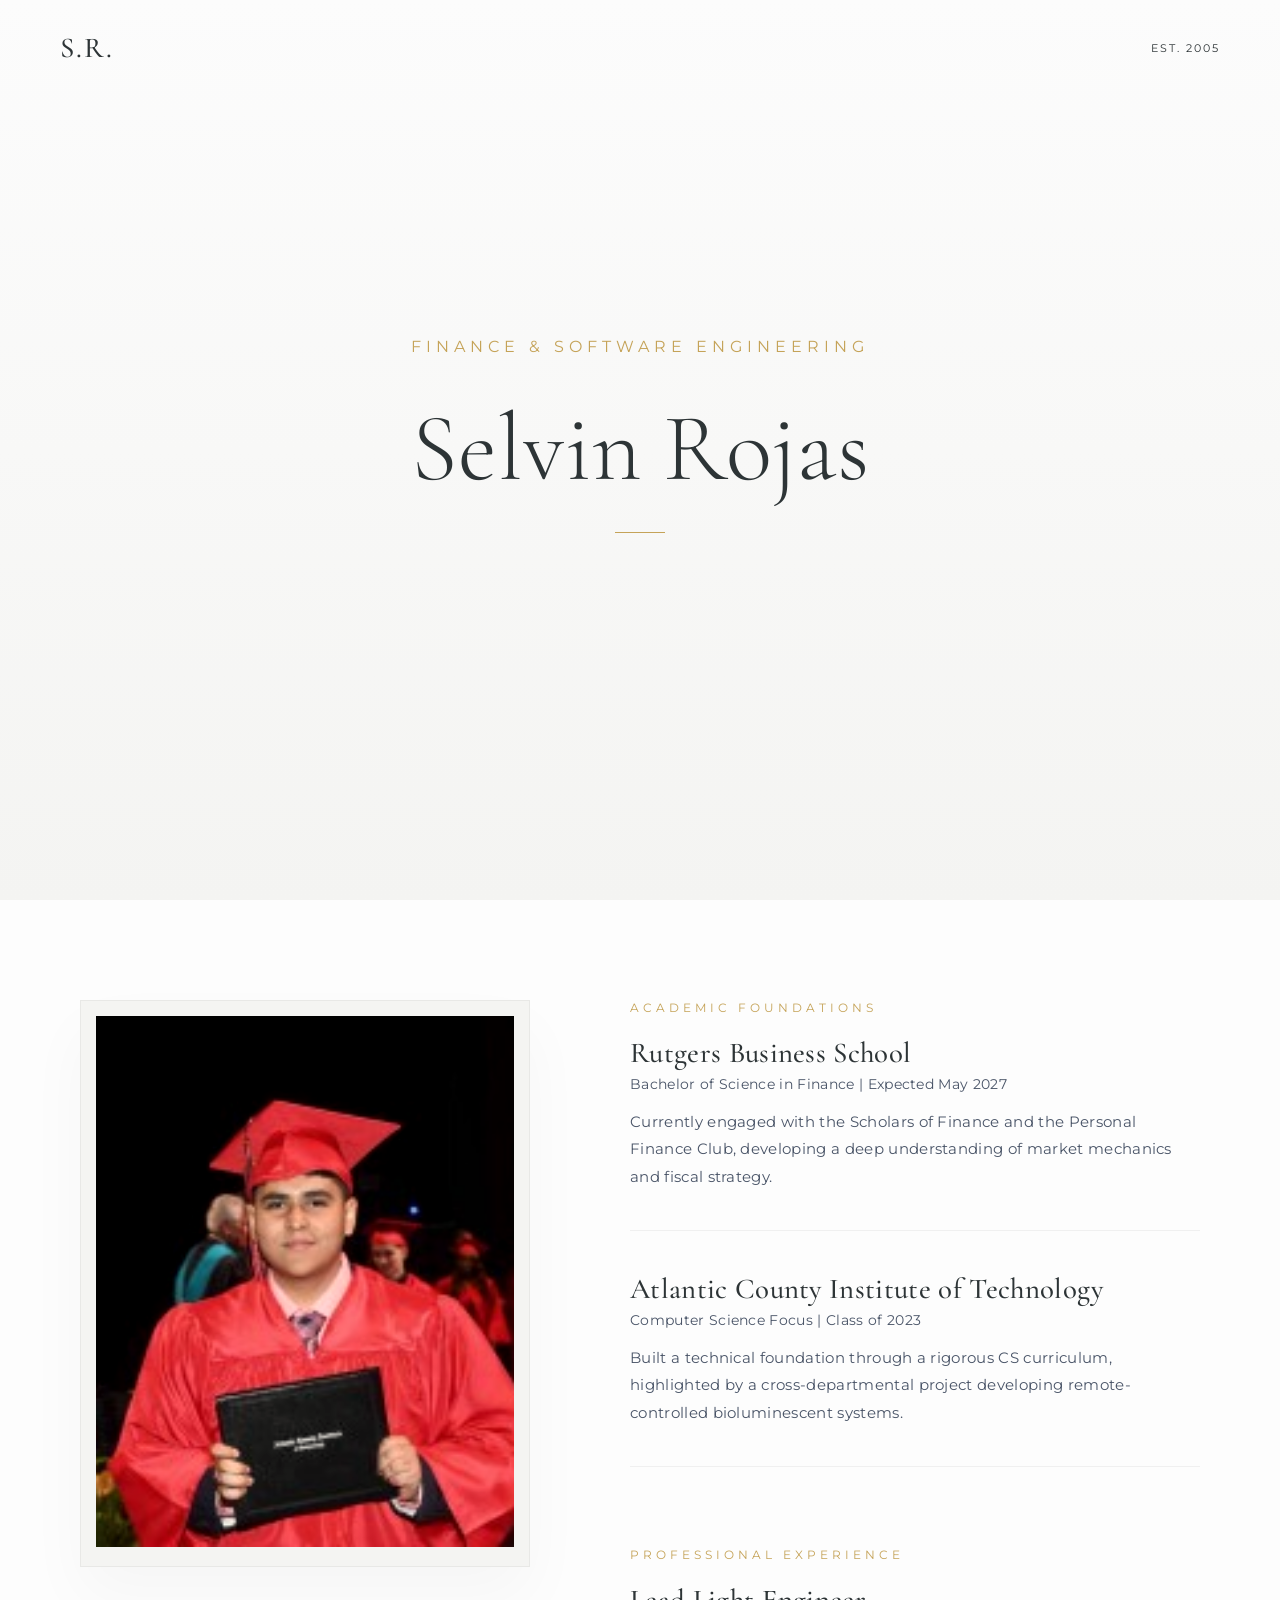
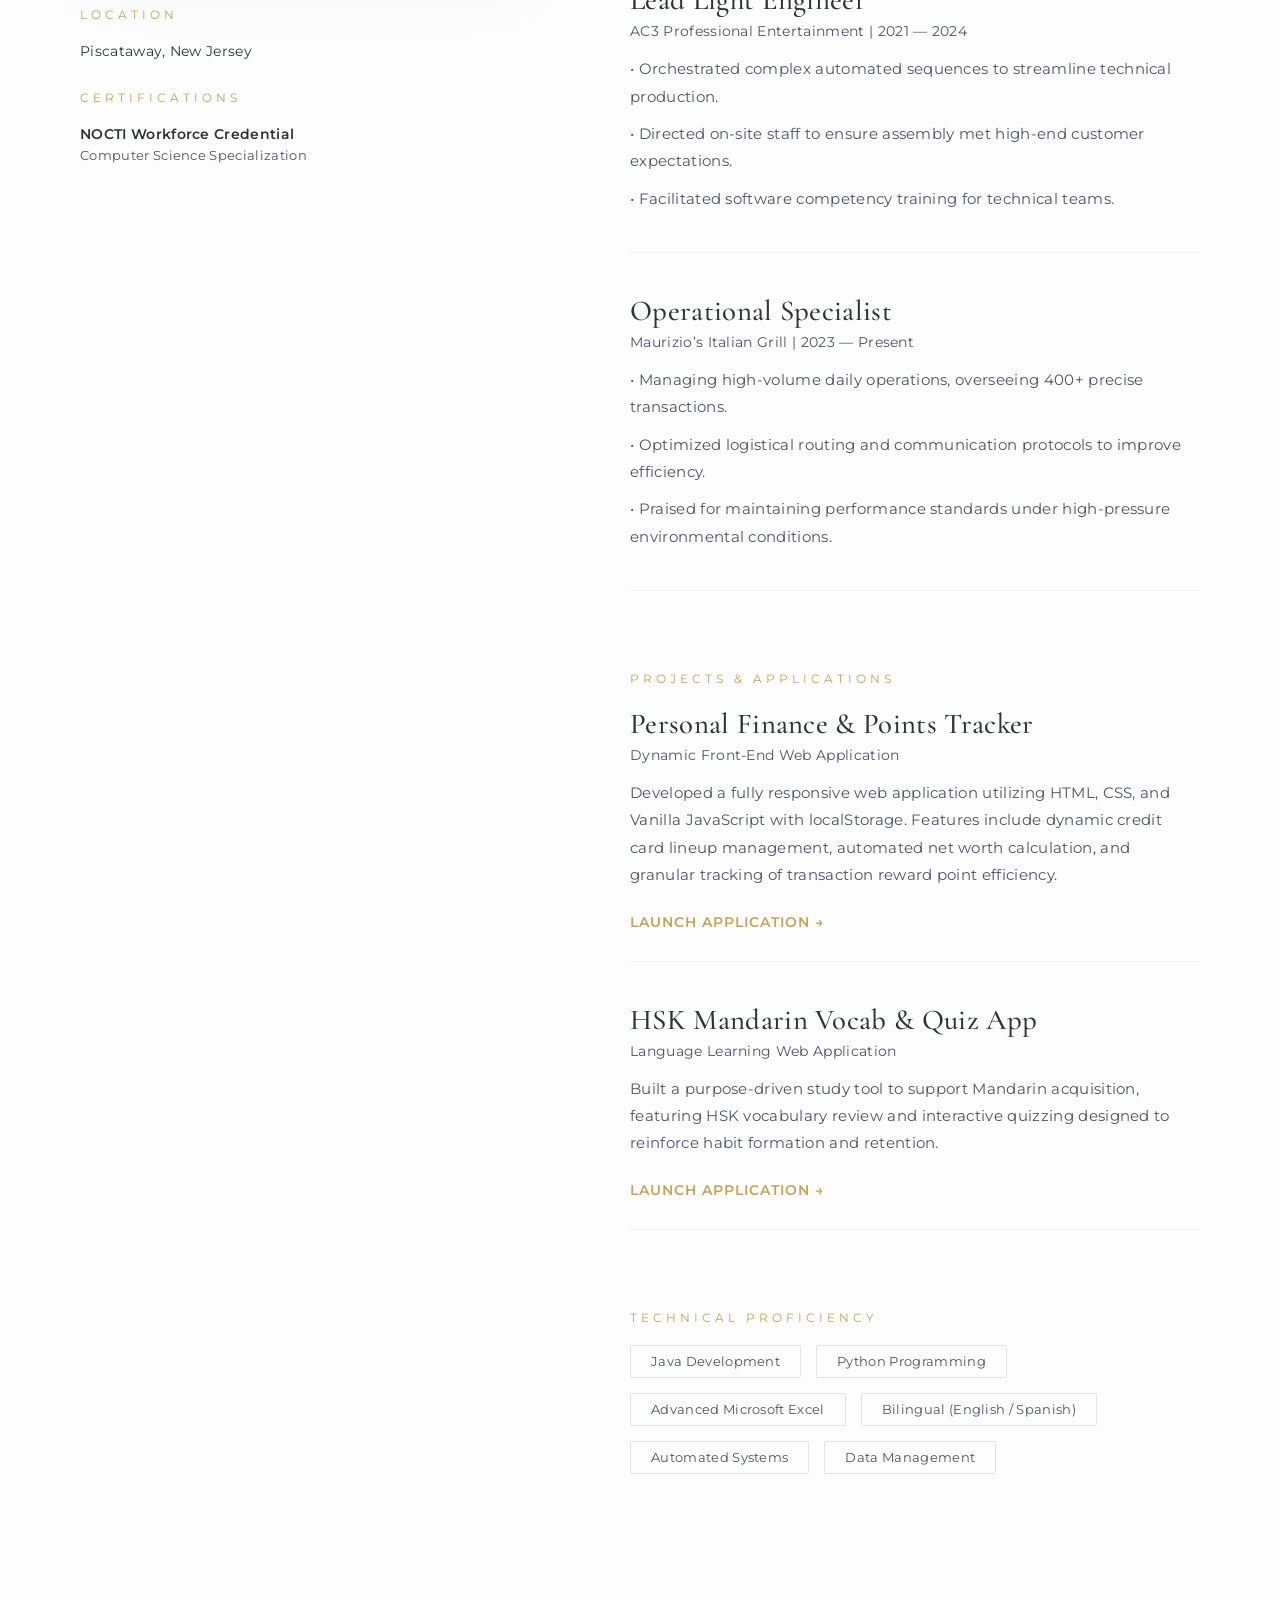
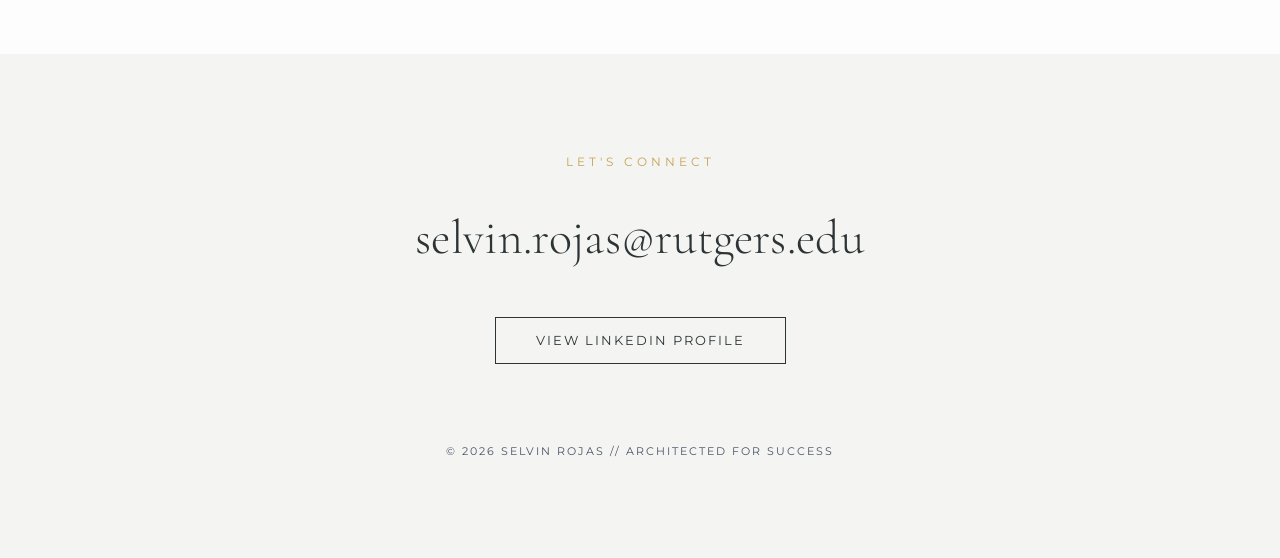
<file: index.html>
<!DOCTYPE html>
<html lang="en">
<head>
    <meta charset="UTF-8">
    <meta name="viewport" content="width=device-width, initial-scale=1.0">
    <title>Selvin Rojas | Professional Portfolio</title>
    <link rel="preconnect" href="https://fonts.googleapis.com">
    <link rel="preconnect" href="https://fonts.gstatic.com" crossorigin>
    <link href="https://fonts.googleapis.com/css2?family=Cormorant+Garamond:wght@300;500;600&family=Montserrat:wght@200;400;600&display=swap" rel="stylesheet">
    <style>
        :root {
            --marble-white: #fdfdfd;
            --soft-slate: #4a5568;
            --champagne: #c5a358;
            --stone-grey: #f4f4f2;
            --text-main: #2d3436;
            --transition: all 0.7s cubic-bezier(0.19, 1, 0.22, 1);
        }

        * { margin: 0; padding: 0; box-sizing: border-box; }

        body {
            background-color: var(--marble-white);
            color: var(--text-main);
            font-family: 'Montserrat', sans-serif;
            overflow-x: hidden;
            letter-spacing: 0.02em;
        }

        /* --- Elegant Animations --- */
        @keyframes fadeInScale {
            from { opacity: 0; transform: scale(1.02); }
            to { opacity: 1; transform: scale(1); }
        }

        .reveal {
            animation: fadeInScale 1.4s var(--transition) forwards;
            opacity: 0;
        }

        /* --- Navigation --- */
        nav {
            padding: 30px 60px;
            display: flex;
            justify-content: space-between;
            align-items: center;
            position: absolute;
            width: 100%;
            z-index: 10;
        }

        .logo {
            font-family: 'Cormorant Garamond', serif;
            font-size: 1.8rem;
            font-weight: 500;
            letter-spacing: 2px;
            color: var(--text-main);
        }

        /* --- Hero Section --- */
        .hero {
            height: 100vh;
            display: flex;
            align-items: center;
            justify-content: center;
            background: linear-gradient(to bottom, #fcfcfc, #f4f4f2);
            padding: 0 10%;
        }

        .hero-content {
            text-align: center;
            max-width: 900px;
        }

        .hero h1 {
            font-family: 'Cormorant Garamond', serif;
            font-size: clamp(3rem, 10vw, 6rem);
            font-weight: 300;
            line-height: 1.1;
            margin-bottom: 20px;
        }

        .hero p {
            font-size: 1rem;
            text-transform: uppercase;
            letter-spacing: 5px;
            color: var(--champagne);
            margin-bottom: 40px;
        }

        /* --- Main Content Layout --- */
        .container {
            max-width: 1200px;
            margin: 0 auto;
            padding: 100px 40px;
        }

        .grid-layout {
            display: grid;
            grid-template-columns: 450px 1fr;
            gap: 100px;
        }

        /* --- Sidebar / Profile --- */
        .profile-side {
            position: sticky;
            top: 50px;
            height: fit-content;
        }

        .image-frame {
            width: 100%;
            aspect-ratio: 4/5;
            background: var(--stone-grey);
            border: 1px solid rgba(0,0,0,0.05);
            padding: 15px;
            margin-bottom: 40px;
            box-shadow: 0 30px 60px rgba(0,0,0,0.03);
        }

        .image-frame img {
            width: 100%;
            height: 100%;
            object-fit: cover;
            filter: sepia(10%) contrast(1.05);
        }

        /* --- Resume Cards --- */
        .section-label {
            font-size: 0.75rem;
            letter-spacing: 4px;
            text-transform: uppercase;
            color: var(--champagne);
            margin-bottom: 20px;
            display: block;
        }

        .content-block {
            margin-bottom: 80px;
        }

        .entry {
            margin-bottom: 40px;
            padding-bottom: 30px;
            border-bottom: 1px solid rgba(0,0,0,0.05);
        }

        .entry h3 {
            font-family: 'Cormorant Garamond', serif;
            font-size: 1.8rem;
            font-weight: 500;
            margin-bottom: 5px;
        }

        .entry .sub {
            font-size: 0.9rem;
            color: var(--soft-slate);
            font-weight: 400;
            margin-bottom: 15px;
        }

        .entry p, .entry li {
            font-size: 0.95rem;
            color: var(--soft-slate);
            line-height: 1.8;
            margin-bottom: 10px;
        }

        .app-link {
            display: inline-block;
            margin-top: 15px;
            color: var(--champagne);
            text-decoration: none;
            font-weight: 600;
            font-size: 0.85rem;
            letter-spacing: 1px;
            border-bottom: 1px solid transparent;
            transition: var(--transition);
        }

        .app-link:hover {
            border-bottom: 1px solid var(--champagne);
        }

        /* --- Skill Pills --- */
        .skill-container {
            display: flex;
            flex-wrap: wrap;
            gap: 15px;
        }

        .skill-tag {
            font-size: 0.8rem;
            padding: 8px 20px;
            border: 1px solid rgba(0,0,0,0.1);
            color: var(--soft-slate);
            background: transparent;
            border-radius: 2px;
        }

        /* --- Footer / Contact --- */
        .contact-footer {
            background: var(--stone-grey);
            padding: 100px 60px;
            text-align: center;
        }

        .btn-luxe {
            display: inline-block;
            padding: 15px 40px;
            border: 1px solid var(--text-main);
            text-decoration: none;
            color: var(--text-main);
            text-transform: uppercase;
            font-size: 0.8rem;
            letter-spacing: 2px;
            transition: var(--transition);
        }

        .btn-luxe:hover {
            background: var(--text-main);
            color: white;
        }

        @media (max-width: 900px) {
            .grid-layout { grid-template-columns: 1fr; }
            .profile-side { position: static; }
            nav { padding: 20px; }
        }
    </style>
</head>
<body>

    <nav>
        <div class="logo">S.R.</div>
        <div style="font-size: 0.7rem; letter-spacing: 2px;">EST. 2005</div>
    </nav>

    <header class="hero">
        <div class="hero-content reveal">
            <p>Finance & Software Engineering</p>
            <h1>Selvin Rojas</h1>
            <div style="width: 50px; height: 1px; background: var(--champagne); margin: 30px auto;"></div>
        </div>
    </header>

    <div class="container">
        <div class="grid-layout">
            
            <aside class="profile-side reveal">
                <div class="image-frame">
                    <img src="Assets/ProfilePic.jpg" alt="Selvin Rojas">
                </div>
                <span class="section-label">Location</span>
                <p style="font-size: 0.9rem; margin-bottom: 30px;">Piscataway, New Jersey</p>
                
                <span class="section-label">Certifications</span>
                <p style="font-size: 0.9rem; margin-bottom: 5px; font-weight: 600;">NOCTI Workforce Credential</p>
                <p style="font-size: 0.8rem; color: var(--soft-slate);">Computer Science Specialization</p>
            </aside>

            <main class="reveal">
                
                <section class="content-block">
                    <span class="section-label">Academic Foundations</span>
                    <div class="entry">
                        <h3>Rutgers Business School</h3>
                        <div class="sub">Bachelor of Science in Finance | Expected May 2027</div>
                        <p>Currently engaged with the Scholars of Finance and the Personal Finance Club, developing a deep understanding of market mechanics and fiscal strategy.</p>
                    </div>
                    <div class="entry">
                        <h3>Atlantic County Institute of Technology</h3>
                        <div class="sub">Computer Science Focus | Class of 2023</div>
                        <p>Built a technical foundation through a rigorous CS curriculum, highlighted by a cross-departmental project developing remote-controlled bioluminescent systems.</p>
                    </div>
                </section>

                <section class="content-block">
                    <span class="section-label">Professional Experience</span>
                    
                    <div class="entry">
                        <h3>Lead Light Engineer</h3>
                        <div class="sub">AC3 Professional Entertainment | 2021 — 2024</div>
                        <ul style="list-style: none;">
                            <li>• Orchestrated complex automated sequences to streamline technical production.</li>
                            <li>• Directed on-site staff to ensure assembly met high-end customer expectations.</li>
                            <li>• Facilitated software competency training for technical teams.</li>
                        </ul>
                    </div>

                    <div class="entry">
                        <h3>Operational Specialist</h3>
                        <div class="sub">Maurizio’s Italian Grill | 2023 — Present</div>
                        <ul style="list-style: none;">
                            <li>• Managing high-volume daily operations, overseeing 400+ precise transactions.</li>
                            <li>• Optimized logistical routing and communication protocols to improve efficiency.</li>
                            <li>• Praised for maintaining performance standards under high-pressure environmental conditions.</li>
                        </ul>
                    </div>
                </section>

                <section class="content-block">
                    <span class="section-label">Projects & Applications</span>
                    
                    <div class="entry">
                        <h3>Personal Finance & Points Tracker</h3>
                        <div class="sub">Dynamic Front-End Web Application</div>
                        <p>Developed a fully responsive web application utilizing HTML, CSS, and Vanilla JavaScript with localStorage. Features include dynamic credit card lineup management, automated net worth calculation, and granular tracking of transaction reward point efficiency.</p>
                        <a href="Assets/PersonalFinanceApp/index.html" class="app-link" target="_blank">LAUNCH APPLICATION &rarr;</a>
                    </div>

                    <div class="entry">
                        <h3>HSK Mandarin Vocab & Quiz App</h3>
                        <div class="sub">Language Learning Web Application</div>
                        <p>Built a purpose-driven study tool to support Mandarin acquisition, featuring HSK vocabulary review and interactive quizzing designed to reinforce habit formation and retention.</p>
                        <a href="https://selvinrojas.github.io/HSK/" class="app-link" target="_blank">LAUNCH APPLICATION &rarr;</a>
                    </div>
                </section>

                <section class="content-block">
                    <span class="section-label">Technical Proficiency</span>
                    <div class="skill-container">
                        <span class="skill-tag">Java Development</span>
                        <span class="skill-tag">Python Programming</span>
                        <span class="skill-tag">Advanced Microsoft Excel</span>
                        <span class="skill-tag">Bilingual (English / Spanish)</span>
                        <span class="skill-tag">Automated Systems</span>
                        <span class="skill-tag">Data Management</span>
                    </div>
                </section>

            </main>
        </div>
    </div>

    <footer class="contact-footer reveal">
        <span class="section-label" style="margin-bottom: 40px;">Let's Connect</span>
        <h2 style="font-family: 'Cormorant Garamond', serif; font-size: 3rem; font-weight: 300; margin-bottom: 50px;">
            selvin.rojas@rutgers.edu
        </h2>
        <a href="https://www.linkedin.com/in/selvinrojas/" class="btn-luxe">View LinkedIn Profile</a>
        <p style="font-size: 0.7rem; color: var(--soft-slate); margin-top: 80px; letter-spacing: 2px;">
            © 2026 SELVIN ROJAS // ARCHITECTED FOR SUCCESS
        </p>
    </footer>

    <script>
        const observer = new IntersectionObserver((entries) => {
            entries.forEach(entry => {
                if (entry.isIntersecting) {
                    entry.target.classList.add('reveal');
                    entry.target.style.opacity = 1;
                }
            });
        }, { threshold: 0.1 });

        document.querySelectorAll('.reveal').forEach(el => observer.observe(el));
    </script>
</body>
</html>
</file>
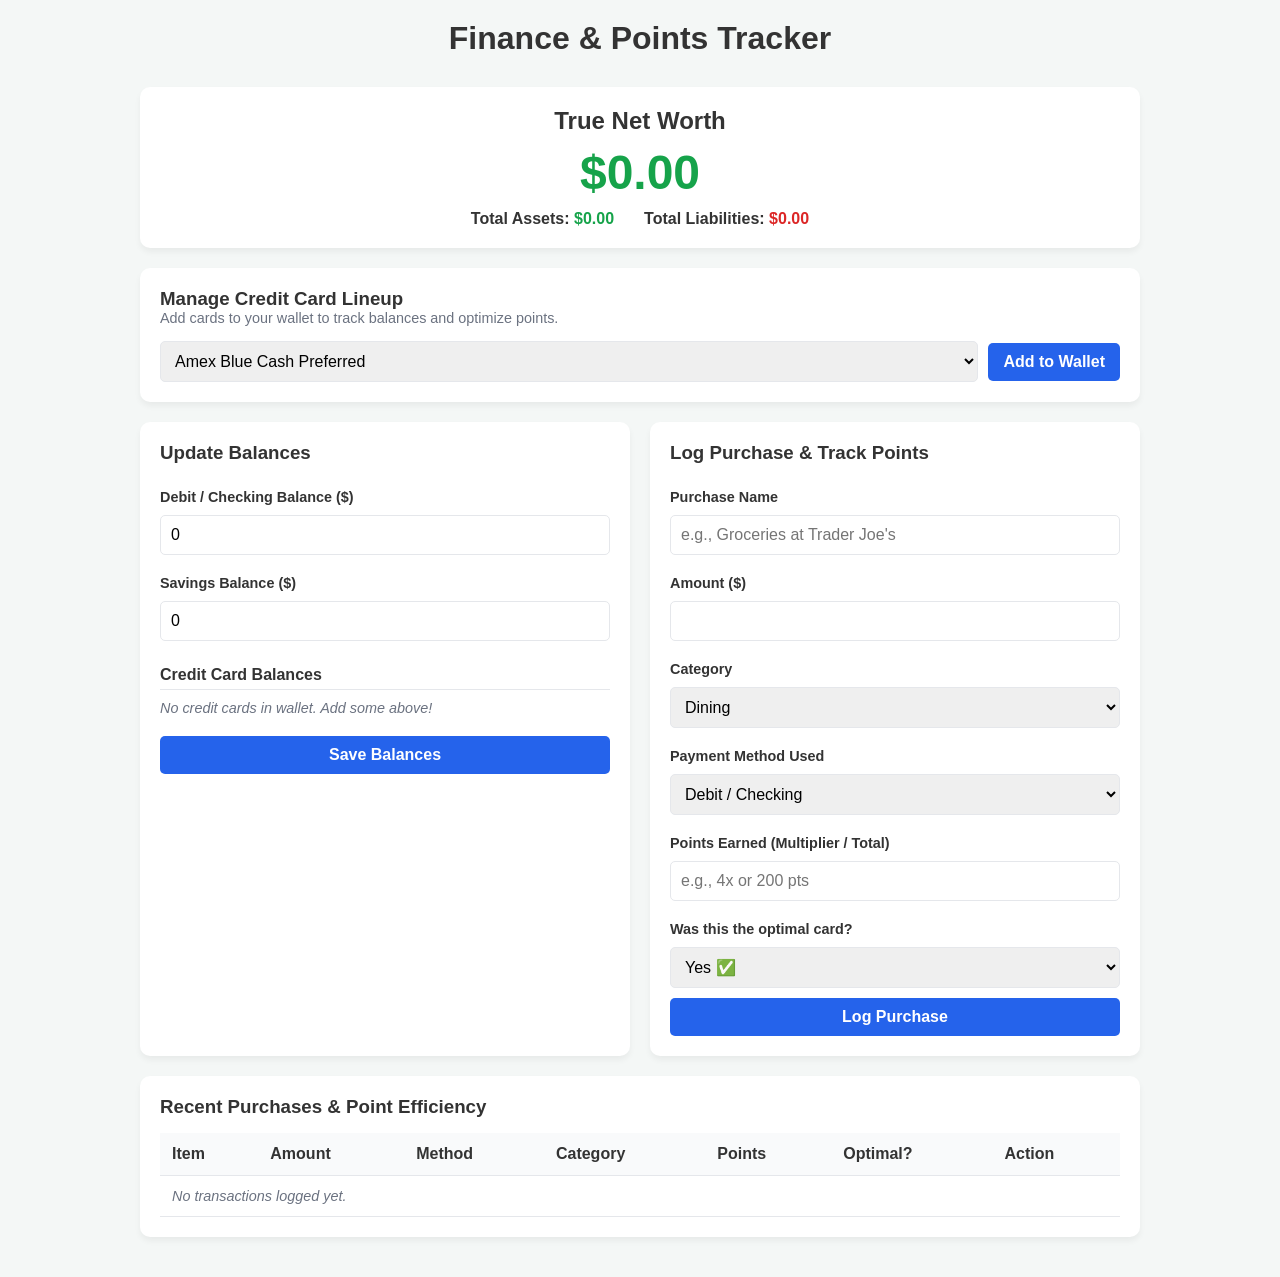
<file: Assets/PersonalFinanceApp/index.html>
<!DOCTYPE html>
<html lang="en">
<head>
  <meta charset="UTF-8">
  <meta name="viewport" content="width=device-width, initial-scale=1.0">
  <title>True Net Worth & Point Tracker</title>
  <link rel="stylesheet" href="style.css">
</head>
<body>

  <header>
    <h1>Finance & Points Tracker</h1>
  </header>

  <main class="container">
    <section class="card dashboard">
      <h2>True Net Worth</h2>
      <h1 id="net-worth-display">$0.00</h1>
      <div class="summary">
        <div>Total Assets: <span id="assets-display" class="positive">$0.00</span></div>
        <div>Total Liabilities: <span id="liabilities-display" class="negative">$0.00</span></div>
      </div>
    </section>

    <section class="card">
      <h3>Manage Credit Card Lineup</h3>
      <p class="subtitle">Add cards to your wallet to track balances and optimize points.</p>
      <div class="flex-form">
        <select id="available-cards-dropdown">
          </select>
        <button id="add-card-btn" class="btn">Add to Wallet</button>
      </div>
    </section>

    <div class="grid-2">
      <section class="card">
        <h3>Update Balances</h3>
        <form id="balance-form">
          <label>Debit / Checking Balance ($)</label>
          <input type="number" id="debit-input" step="0.01">
          
          <label>Savings Balance ($)</label>
          <input type="number" id="savings-input" step="0.01">
          
          <h4>Credit Card Balances</h4>
          <div id="cc-inputs-container">
            <p class="empty-state">No credit cards in wallet. Add some above!</p>
          </div>
          
          <button type="submit" class="btn">Save Balances</button>
        </form>
      </section>

      <section class="card">
        <h3>Log Purchase & Track Points</h3>
        <form id="transaction-form">
          <label>Purchase Name</label>
          <input type="text" id="txn-name" required placeholder="e.g., Groceries at Trader Joe's">
          
          <label>Amount ($)</label>
          <input type="number" id="txn-amount" step="0.01" required>

          <label>Category</label>
          <select id="txn-category">
            <option value="Dining">Dining</option>
            <option value="Groceries">Groceries</option>
            <option value="Travel">Travel</option>
            <option value="Gas">Gas</option>
            <option value="Other">Other</option>
          </select>
          
          <label>Payment Method Used</label>
          <select id="txn-method">
            </select>

          <label>Points Earned (Multiplier / Total)</label>
          <input type="text" id="txn-points" placeholder="e.g., 4x or 200 pts">

          <label>Was this the optimal card?</label>
          <select id="txn-optimal">
            <option value="Yes">Yes ✅</option>
            <option value="No">No ❌</option>
          </select>

          <button type="submit" class="btn">Log Purchase</button>
        </form>
      </section>
    </div>

    <section class="card">
      <h3>Recent Purchases & Point Efficiency</h3>
      <table id="transaction-table">
        <thead>
          <tr>
            <th>Item</th>
            <th>Amount</th>
            <th>Method</th>
            <th>Category</th>
            <th>Points</th>
            <th>Optimal?</th>
            <th>Action</th>
          </tr>
        </thead>
        <tbody id="transaction-list">
          </tbody>
      </table>
    </section>
  </main>

  <script src="app.js"></script>
</body>
</html>
</file>
<file: Assets/PersonalFinanceApp/style.css>
:root {
  --bg-color: #f4f7f6;
  --card-bg: #ffffff;
  --text-main: #333333;
  --primary: #2563eb;
  --positive: #16a34a;
  --negative: #dc2626;
  --neutral: #6b7280;
  --border: #e5e7eb;
}

* { box-sizing: border-box; margin: 0; padding: 0; font-family: -apple-system, BlinkMacSystemFont, "Segoe UI", sans-serif; }

body { background-color: var(--bg-color); color: var(--text-main); padding: 20px; }

header { text-align: center; margin-bottom: 30px; }

.container { max-width: 1000px; margin: 0 auto; }

.card {
  background-color: var(--card-bg);
  padding: 20px;
  border-radius: 10px;
  box-shadow: 0 4px 6px rgba(0,0,0,0.05);
  margin-bottom: 20px;
}

.dashboard { text-align: center; }
.dashboard h1 { font-size: 3rem; margin: 10px 0; }
.summary { display: flex; justify-content: center; gap: 30px; font-weight: bold; }
.subtitle { font-size: 0.9rem; color: var(--neutral); margin-bottom: 15px; }
.empty-state { font-size: 0.9rem; color: var(--neutral); font-style: italic; margin-bottom: 10px; }

.positive { color: var(--positive); }
.negative { color: var(--negative); }

.grid-2 { display: grid; grid-template-columns: 1fr 1fr; gap: 20px; }
@media (max-width: 768px) {
  .grid-2 { grid-template-columns: 1fr; }
  .summary { flex-direction: column; gap: 10px; }
}

form { display: flex; flex-direction: column; gap: 10px; margin-top: 15px; }
.flex-form { display: flex; gap: 10px; align-items: center; }
.flex-form select { flex: 1; }

label { font-size: 0.9rem; font-weight: 600; margin-top: 10px; }
input, select { padding: 10px; border: 1px solid var(--border); border-radius: 5px; font-size: 1rem; }
h4 { margin-top: 15px; border-bottom: 1px solid var(--border); padding-bottom: 5px; }

.btn {
  background-color: var(--primary); color: white; padding: 10px 15px;
  border: none; border-radius: 5px; cursor: pointer; font-size: 1rem; font-weight: bold;
}
.btn:hover { background-color: #1d4ed8; }

table { width: 100%; border-collapse: collapse; margin-top: 15px; }
th, td { text-align: left; padding: 12px; border-bottom: 1px solid var(--border); }
th { background-color: #f9fafb; }
.delete-btn { background: var(--negative); color: white; border: none; padding: 5px 10px; border-radius: 3px; cursor: pointer; }
</file>
